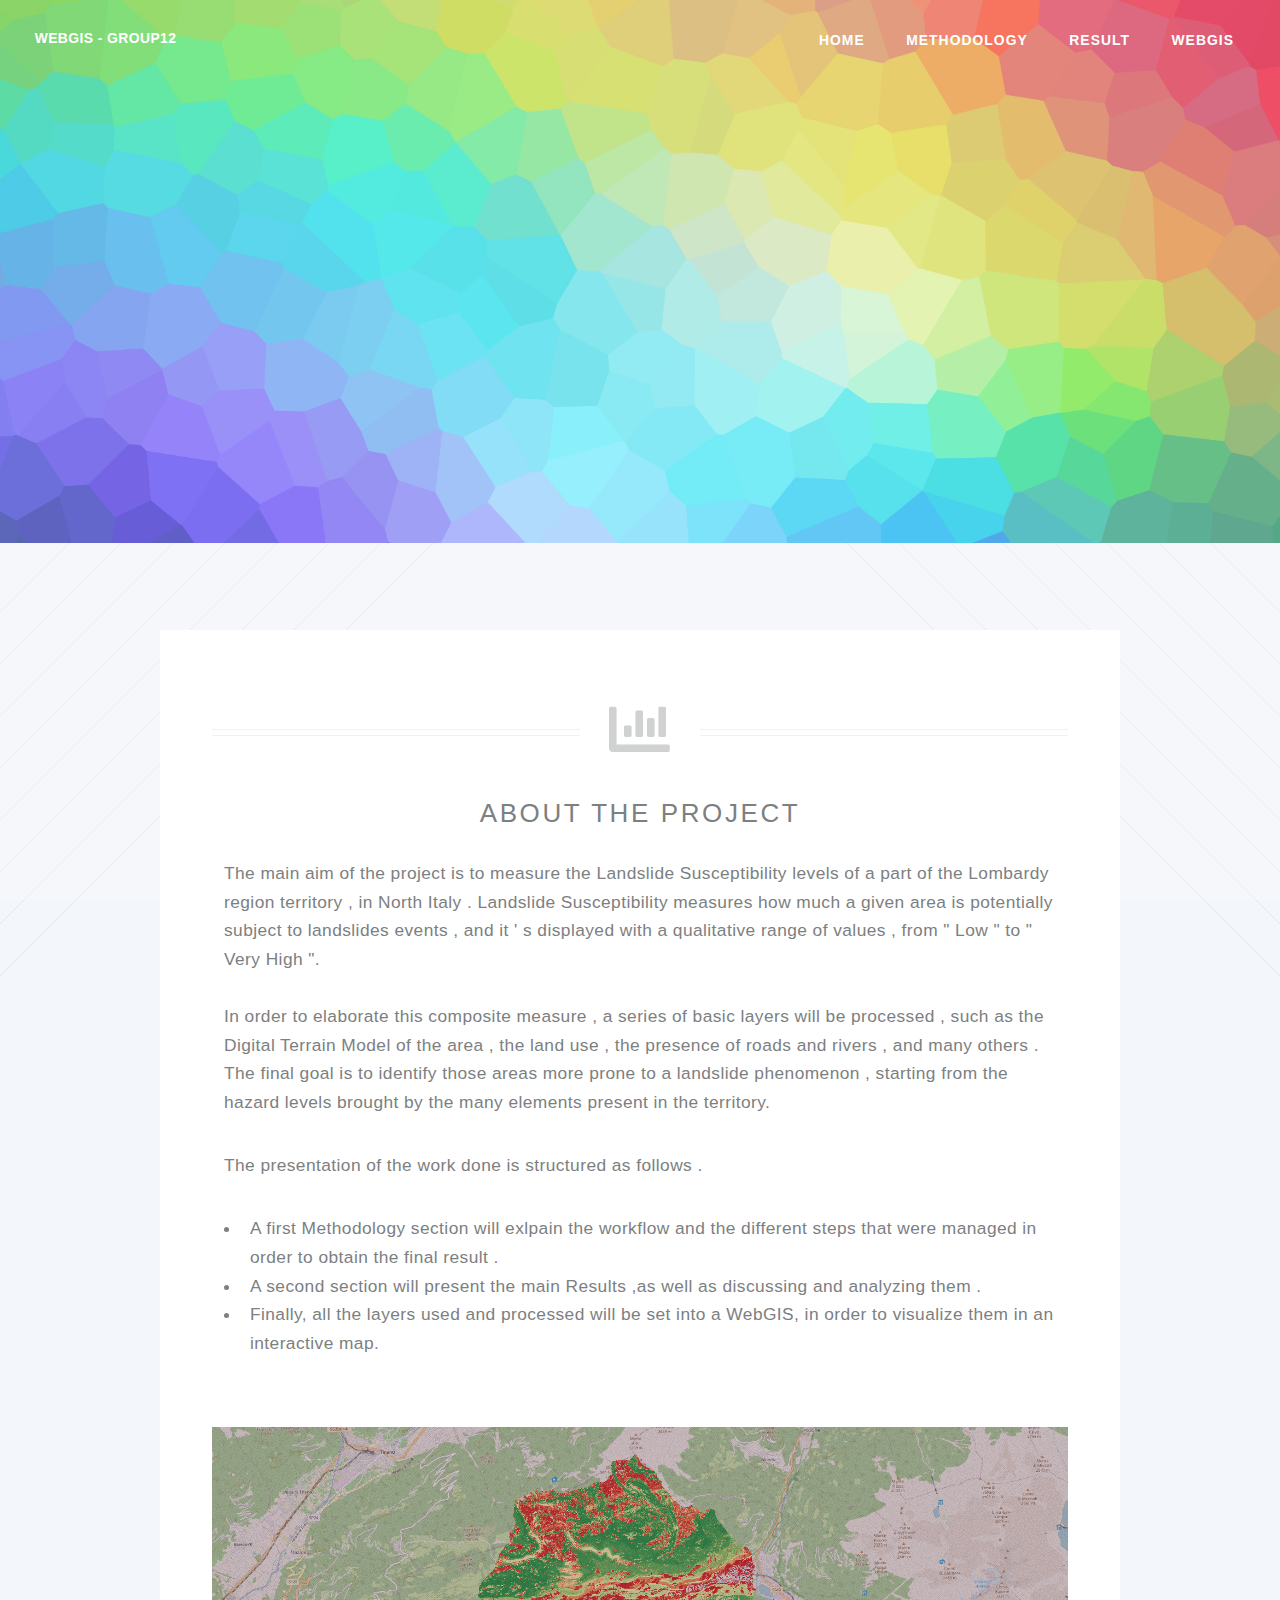
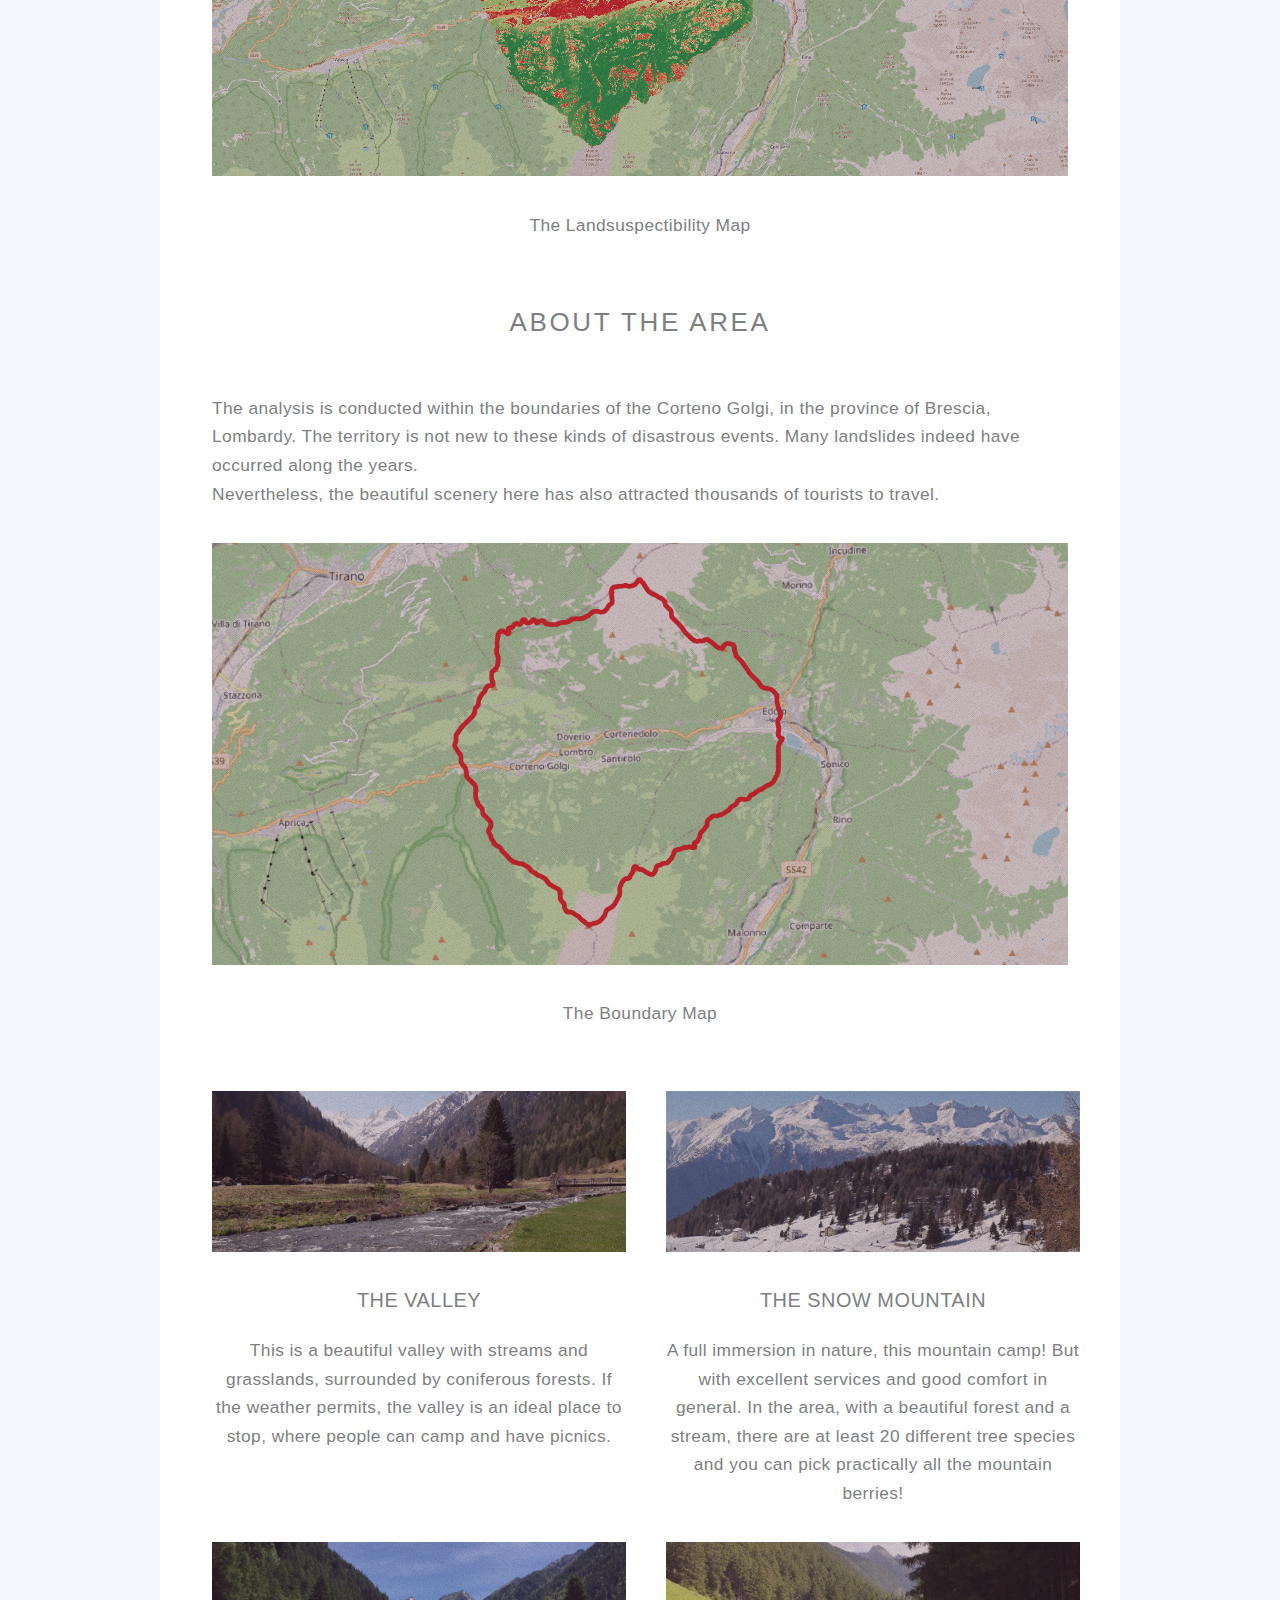
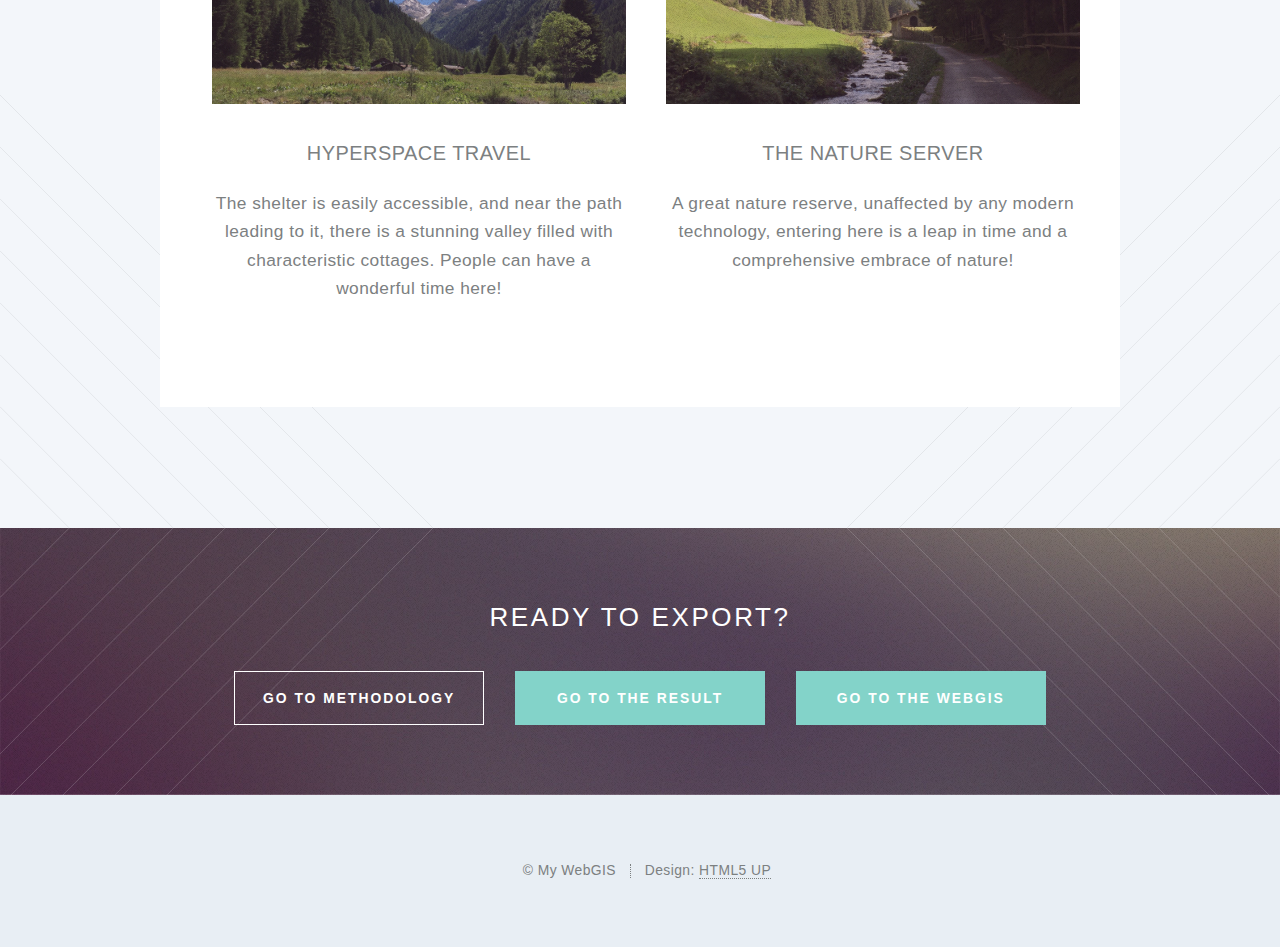
<file: polimi-gis-2024-group12/index.html>
<!DOCTYPE HTML>
<html>
	<head>
		<title>WebGIS - Group12</title>
		<meta charset="utf-8" />
		<meta name="viewport" content="width=device-width, initial-scale=1.0">
		<title>Scroll to Top Button</title>

		<meta name="viewport" content="width=device-width, initial-scale=1, user-scalable=no" />
		<link rel="stylesheet" href="assets/libraries/bootstrap-5.0.2-dist/css/bootstrap.css">
		
		<link rel="stylesheet" href="assets/css/main.css" />
		<link rel="stylesheet" href="assets/css/custom-styles.css" />
		<link rel="stylesheet" href="assets/css/style.css" />
	</head>
	<body class="index is-preload">
		<div id="page-wrapper">

			<!-- Header -->
				<header id="header" class="alt">
					<h1 id="logo"><a href="index.html">WebGIS - Group12</a></h1>
					<nav id="nav"> 
						<ul>
							<li class="current"><a href="index.html">HOME</a></li>
							<li class="current"><a href="pages/methodology.html">METHODOLOGY</a></li>
							<li class="current"><a href="pages/result.html">RESULT</a></li>
							<li class="current"><a href="pages/webgis.html">WebGIS</a></li>
						</ul>
					</nav>
				</header>

			<!-- Banner -->
				<div id="banner" class="custom-banner">
					<div class="banner-transparency"></div>

					<!--
						".inner" is set up as an inline-block so it automatically expands
						in both directions to fit whatever's inside it. This means it won't
						automatically wrap lines, so be sure to use line breaks where
						appropriate (<br />).
					-->
					<div class="inner">

						<header>
							<h2>WebGIS - Group12</h2>
						</header>
						<p><strong>LANDSLIDE SUSCEPTIBILITY ANALYSIS</strong>
						<footer>
							<ul class="buttons stacked">
								<li><a href="#main" class="button fit scrolly">Tell Me More</a></li>
							</ul>
						</footer>

					</div>

				</div>

			<!-- Main -->
				<article id="main">
					<div class="wrapper style3 container special">
					<header class="special container">
					

						<span class="icon solid fa-chart-bar"></span>
						<h2>ABOUT THE PROJECT</h2>
						<p style="text-align: left;"> The main aim of the project is to measure the Landslide Susceptibility levels of a part of the Lombardy region territory , in North Italy . Landslide Susceptibility measures how much a given area is potentially subject to landslides events , and it ' s displayed with a qualitative range of values , from " Low " to " Very High ". </p>
						<br>
						<p style="text-align: left;"> In order to elaborate this composite measure , a series of basic layers will be processed , such as the Digital Terrain Model of the area , the land use , the presence of roads and rivers , and many others . The final goal is to identify those areas more prone to a landslide phenomenon , starting from the hazard levels brought by the many elements present in the territory. </p>
						<p style="text-align: left;"> The presentation of the work done is structured as follows .
							
						<ul class="styled-list">
							<li style="text-align: left;">
								A first Methodology section will exlpain the workflow and the different steps that were managed in order to obtain the final result .
							</li>
							<li style="text-align: left;">
								A second section will present the main Results ,as well as discussing and analyzing them .
							</li>
							<li style="text-align: left;">
								Finally, all the layers used and processed will be set into a WebGIS, in order to visualize them in an interactive map.
							</li>
						</ul>
					
					</header>

					
							<div>
								<a href="#" class="image featured"><img src="images/QGIS/LandSuspectibility01.png" alt="" /></a>
								<p>The Landsuspectibility Map</p>
								<br>
							</div>
					

				<!-- Two -->
						<header class="major">
							<h2>ABOUT THE AREA</h2>
						</header>

						<div>
							<p style="text-align: left;">The analysis is conducted within the boundaries of the Corteno Golgi, in the province of Brescia, Lombardy. The territory is not new to these kinds of disastrous events. Many landslides indeed have occurred along the years.
								<br>
								Nevertheless, the beautiful scenery here has also attracted thousands of tourists to travel. </p>
							
							<a href="#" class="image featured"><img src="images/QGIS/Boundary.png" alt="" /></a>
							<p>The Boundary Map</p>
							<br>
						</div>

						<div class="row">
							<div class="col-6 col-12-narrower">

								<div>
									<a href="#" class="image featured"><img src="images/QGIS/nature01.jpg" alt="" /></a>
									<header>
										<h3>The Valley</h3>
									</header>
									<p>This is a beautiful valley with streams and grasslands, surrounded by coniferous forests. If the weather permits, the valley is an ideal place to stop, where people can camp and have picnics.</p>
								</div>

							</div>
							<div class="col-6 col-12-narrower">

								<div>
									<a href="#" class="image featured"><img src="images/QGIS/nature02.jpg" alt="" /></a>
									<header>
										<h3>The Snow Mountain</h3>
									</header>
									<p>A full immersion in nature, this mountain camp! But with excellent services and good comfort in general. In the area, with a beautiful forest and a stream, there are at least 20 different tree species and you can pick practically all the mountain berries!</p>
								</div>

							</div>
						</div>
						<div class="row">
							<div class="col-6 col-12-narrower">

								<div>
									<a href="#" class="image featured"><img src="images/QGIS/nature03.jpg" alt="" /></a>
									<header>
										<h3>Hyperspace Travel</h3>
									</header>
									<p>The shelter is easily accessible, and near the path leading to it, there is a stunning valley filled with characteristic cottages. People can have a wonderful time here!</p>
								</div>

								</div>
								<div class="col-6 col-12-narrower">

									<div>
										<a href="#" class="image featured"><img src="images/QGIS/nature04.jpg" alt="" /></a>
										<header>
											<h3>The Nature Server</h3>
										</header>
										<p>A great nature reserve, unaffected by any modern technology, entering here is a leap in time and a comprehensive embrace of nature!</p>
									</div>

								</div>
							</div>
						</div>

				</article>

			<!-- CTA -->
				<div id="cta">
					<header>
						<h2>Ready to Export?</h2>
					</header>
					<footer>
						<ul class="buttons">
							<li><a href="pages/methodology.html" class="button">Go to METHODOLOGY</a></li>
							<li><a href="pages/result.html" class="button primary">Go To the RESULT</a></li>
							<li><a href="pages/webgis.html" class="button primary">Go To the WebGIS</a></li>
						</ul>
					</footer>

				</div>

			<!-- Footer -->
				<footer id="footer">

					<ul class="copyright">
						<li>&copy; My WebGIS</li><li>Design: <a href="https://html5up.net">HTML5 UP</a></li>
					</ul>

				</footer>

		</div>

		<!-- Scripts -->
		<script src="assets/js/jquery.min.js"></script>
		<script src="assets/js/jquery.dropotron.min.js"></script>
		<script src="assets/js/jquery.scrolly.min.js"></script>
		<script src="assets/js/jquery.scrollex.min.js"></script>
		<script src="assets/js/browser.min.js"></script>
		<script src="assets/js/breakpoints.min.js"></script>
		<script src="assets/js/util.js"></script>
		<script src="assets/js/main.js"></script>
		<script src="assets/js/script.js"></script>

		<!--back to the top-->
		<button id="scrollToTopBtn" class="scroll-to-top">Top</button>

	</body>
</html>
</file>
<file: polimi-gis-2024-group12/assets/css/custom-styles.css>
#map {
    width: 100%;
    height: 100%;
}

.floating-button {
    position: absolute;
    z-index: 999;
    left: 50px;
    top: 10px;
}

.wrapper.style2 {
    /* This is an example of how to change colors in the template */
    background-color: #2e7947;
}

.banner-transparency {
    opacity: 0.2;
    background-color: #fff;
    width: 100%;
    height: 100%;
    position: absolute;
    top: 0;
    left: 0;
    display: block;
}

.custom-banner {
    /*Change the background image here*/
    background-image: url('../../images/background-index.jpg') !important;
    background-size: cover !important;

    /* Original background, for reference
    background-attachment: scroll, scroll, scroll, fixed;
    background-color: #645862;
    background-image: url("images/light-bl.svg"), url("images/light-br.svg"), url("images/overlay.png"), url("../../images/banner.jpg");
    background-position: bottom left, bottom right, top left, top center;
    background-repeat: no-repeat, no-repeat, repeat, no-repeat;
    background-size: 25em, 25em, auto, cover;
    */

    width: 100%;
    height: 100%;
}

/*Popup Styles*/
.ol-popup {
    position: absolute;
    background-color: white;
    box-shadow: 0 1px 4px rgba(0, 0, 0, 0.2);
    padding: 15px;
    border-radius: 10px;
    border: 1px solid #cccccc;
    bottom: 12px;
    left: -50px;
    min-width: 280px;
}

.ol-popup:after,
.ol-popup:before {
    top: 100%;
    border: solid transparent;
    content: " ";
    height: 0;
    width: 0;
    position: absolute;
    pointer-events: none;
}

.ol-popup:after {
    border-top-color: white;
    border-width: 10px;
    left: 48px;
    margin-left: -10px;
}

.ol-popup:before {
    border-top-color: #cccccc;
    border-width: 11px;
    left: 48px;
    margin-left: -11px;
}

.ol-popup-closer {
    text-decoration: none;
    position: absolute;
    top: 2px;
    right: 8px;
}

.ol-popup-closer:after {
}

/*Add your new styles after this line*/
.custom-control {
    bottom: 30px;
    position: absolute;
    right: 15px;
    background: white;
    border: 2px solid cadetblue;
    padding: 10px;
}
</file>
<file: polimi-gis-2024-group12/assets/css/style.css>
/*--------------------------------------------------------------
# Back to top button
--------------------------------------------------------------*/
body {
  font-family: Arial, sans-serif;
  margin: 0;
  padding: 0;
}

.scroll-to-top {
  display: none; /* 初始状态隐藏 */
  position: fixed;
  bottom: 20px;
  right: 20px;
  z-index: 100; /* 确保按钮位于其他元素之上 */
  background-color: #007bff;
  color: white;
  border: none;
  padding: 10px 20px;
  font-size: 6px;
  cursor: pointer;
  border-radius: 50px;
  box-shadow: 0 2px 5px rgba(0, 0, 0, 0.3);
}

.scroll-to-top:hover {
  background-color: #0056b3;
}
</file>
<file: polimi-gis-2024-group12/assets/css/main.css>
@import url("fontawesome-all.min.css");
@import url("https://fonts.googleapis.com/css?family=Lato:300,400,900");

/*
	Twenty by HTML5 UP
	html5up.net | @ajlkn
	Free for personal and commercial use under the CCA 3.0 license (html5up.net/license)
*/

html, body, div, span, applet, object,
iframe, h1, h2, h3, h4, h5, h6, p, blockquote,
pre, a, abbr, acronym, address, big, cite,
code, del, dfn, em, img, ins, kbd, q, s, samp,
small, strike, strong, sub, sup, tt, var, b,
u, i, center, dl, dt, dd, ol, ul, li, fieldset,
form, label, legend, table, caption, tbody,
tfoot, thead, tr, th, td, article, aside,
canvas, details, embed, figure, figcaption,
footer, header, hgroup, menu, nav, output, ruby,
div, summary, time, mark, audio, video {
	margin: 0;
	padding: 0;
	border: 0;
	font-size: 100%;
	font: inherit;
	vertical-align: baseline;}

article, aside, details, figcaption, figure,
footer, header, hgroup, menu, nav, div {
	display: block;}

body {
	line-height: 1;
}

ol, ul {
	list-style: none;
}

blockquote, q {
	quotes: none;
}

	blockquote:before, blockquote:after, q:before, q:after {
		content: '';
		content: none;
	}

table {
	border-collapse: collapse;
	border-spacing: 0;
}

body {
	-webkit-text-size-adjust: none;
}

mark {
	background-color: transparent;
	color: inherit;
}

input::-moz-focus-inner {
	border: 0;
	padding: 0;
}

input, select, textarea {
	-moz-appearance: none;
	-webkit-appearance: none;
	-ms-appearance: none;
	appearance: none;
}

/* Basic */

	html {
		box-sizing: border-box;
	}

	*, *:before, *:after {
		box-sizing: inherit;
	}

	body {
		background: #f3f6fa;
	}

		body.is-preload *, body.is-preload *:before, body.is-preload *:after {
			-moz-animation: none !important;
			-webkit-animation: none !important;
			-ms-animation: none !important;
			animation: none !important;
			-moz-transition: none !important;
			-webkit-transition: none !important;
			-ms-transition: none !important;
			transition: none !important;
		}

	body, input, select, textarea {
		color: #7c8081;
		font-family: 'Lato', sans-serif;
		font-size: 15pt;
		font-weight: 300;
		letter-spacing: 0.025em;
		line-height: 1.75em;
	}

	a {
		-moz-transition: color 0.2s ease-in-out, border-color 0.2s ease-in-out, background-color 0.2s ease-in-out;
		-webkit-transition: color 0.2s ease-in-out, border-color 0.2s ease-in-out, background-color 0.2s ease-in-out;
		-ms-transition: color 0.2s ease-in-out, border-color 0.2s ease-in-out, background-color 0.2s ease-in-out;
		transition: color 0.2s ease-in-out, border-color 0.2s ease-in-out, background-color 0.2s ease-in-out;
		color: #3fb1a3;
		text-decoration: none;
		border-bottom: dotted 1px;
	}

		a:hover {
			border-bottom-color: transparent;
		}

	strong, b {
		font-weight: 400;
	}

	p, ul, ol, dl, table, blockquote {
		margin: 0 0 2em 0;
	}

	h1, h2, h3, h4, h5, h6 {
		color: inherit;
		font-weight: 300;
		line-height: 1.75em;
		margin-bottom: 1em;
		text-transform: uppercase;
	}

		h1 a, h2 a, h3 a, h4 a, h5 a, h6 a {
			color: inherit;
			text-decoration: none;
			border: 0;
		}

	h2 {
		font-size: 1.5em;
		letter-spacing: 0.1em;
	}

	h3 {
		font-size: 1.15em;
		letter-spacing: 0.025em;
	}

	sub {
		font-size: 0.8em;
		position: relative;
		top: 0.5em;
	}

	sup {
		font-size: 0.8em;
		position: relative;
		top: -0.5em;
	}

	hr {
		border-top: solid 1px rgba(124, 128, 129, 0.2);
		border: 0;
		margin-bottom: 1.5em;
	}

	blockquote {
		border-left: solid 0.5em rgba(124, 128, 129, 0.2);
		font-style: italic;
		padding: 1em 0 1em 2em;
	}

/* Container */

	.container {
		margin: 0 auto;
		max-width: 100%;
		width: 1400px;
	}

		.container.medium {
			width: 1050px;
		}

		@media screen and (max-width: 1680px) {

			.container {
				width: 1200px;
			}

				.container.medium {
					width: 900px;
				}

		}

		@media screen and (max-width: 1280px) {

			.container {
				width: 960px;
			}

				.container.medium {
					width: 735px;
				}

		}

		@media screen and (max-width: 980px) {

			.container {
				width: 95%;
			}

				.container.medium {
					width: 71.25%;
				}

		}

		@media screen and (max-width: 840px) {

			.container {
				width: 95%;
			}

				.container.medium {
					width: 95%;
				}

		}

		@media screen and (max-width: 736px) {

			.container {
				width: 100%;
			}

				.container.medium {
					width: 100%;
				}

		}

/* Row */

	.row {
		display: flex;
		flex-wrap: wrap;
		box-sizing: border-box;
		align-items: stretch;
	}

		.row > * {
			box-sizing: border-box;
		}

		.row.gtr-uniform > * > :last-child {
			margin-bottom: 0;
		}

		.row.aln-left {
			justify-content: flex-start;
		}

		.row.aln-center {
			justify-content: center;
		}

		.row.aln-right {
			justify-content: flex-end;
		}

		.row.aln-top {
			align-items: flex-start;
		}

		.row.aln-middle {
			align-items: center;
		}

		.row.aln-bottom {
			align-items: flex-end;
		}

		.row > .imp {
			order: -1;
		}

		.row > .col-1 {
			width: 8.33333%;
		}

		.row > .off-1 {
			margin-left: 8.33333%;
		}

		.row > .col-2 {
			width: 16.66667%;
		}

		.row > .off-2 {
			margin-left: 16.66667%;
		}

		.row > .col-3 {
			width: 25%;
		}

		.row > .off-3 {
			margin-left: 25%;
		}

		.row > .col-4 {
			width: 33.33333%;
		}

		.row > .off-4 {
			margin-left: 33.33333%;
		}

		.row > .col-5 {
			width: 41.66667%;
		}

		.row > .off-5 {
			margin-left: 41.66667%;
		}

		.row > .col-6 {
			width: 50%;
		}

		.row > .off-6 {
			margin-left: 50%;
		}

		.row > .col-7 {
			width: 58.33333%;
		}

		.row > .off-7 {
			margin-left: 58.33333%;
		}

		.row > .col-8 {
			width: 66.66667%;
		}

		.row > .off-8 {
			margin-left: 66.66667%;
		}

		.row > .col-9 {
			width: 75%;
		}

		.row > .off-9 {
			margin-left: 75%;
		}

		.row > .col-10 {
			width: 83.33333%;
		}

		.row > .off-10 {
			margin-left: 83.33333%;
		}

		.row > .col-11 {
			width: 91.66667%;
		}

		.row > .off-11 {
			margin-left: 91.66667%;
		}

		.row > .col-12 {
			width: 100%;
		}

		.row > .off-12 {
			margin-left: 100%;
		}

		.row.gtr-0 {
			margin-top: 0px;
			margin-left: 0px;
		}

			.row.gtr-0 > * {
				padding: 0px 0 0 0px;
			}

			.row.gtr-0.gtr-uniform {
				margin-top: 0px;
			}

				.row.gtr-0.gtr-uniform > * {
					padding-top: 0px;
				}

		.row.gtr-25 {
			margin-top: -12.5px;
			margin-left: -12.5px;
		}

			.row.gtr-25 > * {
				padding: 12.5px 0 0 12.5px;
			}

			.row.gtr-25.gtr-uniform {
				margin-top: -12.5px;
			}

				.row.gtr-25.gtr-uniform > * {
					padding-top: 12.5px;
				}

		.row.gtr-50 {
			margin-top: -25px;
			margin-left: -25px;
		}

			.row.gtr-50 > * {
				padding: 25px 0 0 25px;
			}

			.row.gtr-50.gtr-uniform {
				margin-top: -25px;
			}

				.row.gtr-50.gtr-uniform > * {
					padding-top: 25px;
				}

		.row {
			margin-top: -50px;
			margin-left: -50px;
		}

			.row > * {
				padding: 50px 0 0 50px;
			}

			.row.gtr-uniform {
				margin-top: -50px;
			}

				.row.gtr-uniform > * {
					padding-top: 50px;
				}

		.row.gtr-150 {
			margin-top: -75px;
			margin-left: -75px;
		}

			.row.gtr-150 > * {
				padding: 75px 0 0 75px;
			}

			.row.gtr-150.gtr-uniform {
				margin-top: -75px;
			}

				.row.gtr-150.gtr-uniform > * {
					padding-top: 75px;
				}

		.row.gtr-200 {
			margin-top: -100px;
			margin-left: -100px;
		}

			.row.gtr-200 > * {
				padding: 100px 0 0 100px;
			}

			.row.gtr-200.gtr-uniform {
				margin-top: -100px;
			}

				.row.gtr-200.gtr-uniform > * {
					padding-top: 100px;
				}

		@media screen and (max-width: 1680px) {

			.row {
				display: flex;
				flex-wrap: wrap;
				box-sizing: border-box;
				align-items: stretch;
			}

				.row > * {
					box-sizing: border-box;
				}

				.row.gtr-uniform > * > :last-child {
					margin-bottom: 0;
				}

				.row.aln-left {
					justify-content: flex-start;
				}

				.row.aln-center {
					justify-content: center;
				}

				.row.aln-right {
					justify-content: flex-end;
				}

				.row.aln-top {
					align-items: flex-start;
				}

				.row.aln-middle {
					align-items: center;
				}

				.row.aln-bottom {
					align-items: flex-end;
				}

				.row > .imp-wide {
					order: -1;
				}

				.row > .col-1-wide {
					width: 8.33333%;
				}

				.row > .off-1-wide {
					margin-left: 8.33333%;
				}

				.row > .col-2-wide {
					width: 16.66667%;
				}

				.row > .off-2-wide {
					margin-left: 16.66667%;
				}

				.row > .col-3-wide {
					width: 25%;
				}

				.row > .off-3-wide {
					margin-left: 25%;
				}

				.row > .col-4-wide {
					width: 33.33333%;
				}

				.row > .off-4-wide {
					margin-left: 33.33333%;
				}

				.row > .col-5-wide {
					width: 41.66667%;
				}

				.row > .off-5-wide {
					margin-left: 41.66667%;
				}

				.row > .col-6-wide {
					width: 50%;
				}

				.row > .off-6-wide {
					margin-left: 50%;
				}

				.row > .col-7-wide {
					width: 58.33333%;
				}

				.row > .off-7-wide {
					margin-left: 58.33333%;
				}

				.row > .col-8-wide {
					width: 66.66667%;
				}

				.row > .off-8-wide {
					margin-left: 66.66667%;
				}

				.row > .col-9-wide {
					width: 75%;
				}

				.row > .off-9-wide {
					margin-left: 75%;
				}

				.row > .col-10-wide {
					width: 83.33333%;
				}

				.row > .off-10-wide {
					margin-left: 83.33333%;
				}

				.row > .col-11-wide {
					width: 91.66667%;
				}

				.row > .off-11-wide {
					margin-left: 91.66667%;
				}

				.row > .col-12-wide {
					width: 100%;
				}

				.row > .off-12-wide {
					margin-left: 100%;
				}

				.row.gtr-0 {
					margin-top: 0px;
					margin-left: 0px;
				}

					.row.gtr-0 > * {
						padding: 0px 0 0 0px;
					}

					.row.gtr-0.gtr-uniform {
						margin-top: 0px;
					}

						.row.gtr-0.gtr-uniform > * {
							padding-top: 0px;
						}

				.row.gtr-25 {
					margin-top: -10px;
					margin-left: -10px;
				}

					.row.gtr-25 > * {
						padding: 10px 0 0 10px;
					}

					.row.gtr-25.gtr-uniform {
						margin-top: -10px;
					}

						.row.gtr-25.gtr-uniform > * {
							padding-top: 10px;
						}

				.row.gtr-50 {
					margin-top: -20px;
					margin-left: -20px;
				}

					.row.gtr-50 > * {
						padding: 20px 0 0 20px;
					}

					.row.gtr-50.gtr-uniform {
						margin-top: -20px;
					}

						.row.gtr-50.gtr-uniform > * {
							padding-top: 20px;
						}

				.row {
					margin-top: -40px;
					margin-left: -40px;
				}

					.row > * {
						padding: 40px 0 0 40px;
					}

					.row.gtr-uniform {
						margin-top: -40px;
					}

						.row.gtr-uniform > * {
							padding-top: 40px;
						}

				.row.gtr-150 {
					margin-top: -60px;
					margin-left: -60px;
				}

					.row.gtr-150 > * {
						padding: 60px 0 0 60px;
					}

					.row.gtr-150.gtr-uniform {
						margin-top: -60px;
					}

						.row.gtr-150.gtr-uniform > * {
							padding-top: 60px;
						}

				.row.gtr-200 {
					margin-top: -80px;
					margin-left: -80px;
				}

					.row.gtr-200 > * {
						padding: 80px 0 0 80px;
					}

					.row.gtr-200.gtr-uniform {
						margin-top: -80px;
					}

						.row.gtr-200.gtr-uniform > * {
							padding-top: 80px;
						}

		}

		@media screen and (max-width: 1280px) {

			.row {
				display: flex;
				flex-wrap: wrap;
				box-sizing: border-box;
				align-items: stretch;
			}

				.row > * {
					box-sizing: border-box;
				}

				.row.gtr-uniform > * > :last-child {
					margin-bottom: 0;
				}

				.row.aln-left {
					justify-content: flex-start;
				}

				.row.aln-center {
					justify-content: center;
				}

				.row.aln-right {
					justify-content: flex-end;
				}

				.row.aln-top {
					align-items: flex-start;
				}

				.row.aln-middle {
					align-items: center;
				}

				.row.aln-bottom {
					align-items: flex-end;
				}

				.row > .imp-normal {
					order: -1;
				}

				.row > .col-1-normal {
					width: 8.33333%;
				}

				.row > .off-1-normal {
					margin-left: 8.33333%;
				}

				.row > .col-2-normal {
					width: 16.66667%;
				}

				.row > .off-2-normal {
					margin-left: 16.66667%;
				}

				.row > .col-3-normal {
					width: 25%;
				}

				.row > .off-3-normal {
					margin-left: 25%;
				}

				.row > .col-4-normal {
					width: 33.33333%;
				}

				.row > .off-4-normal {
					margin-left: 33.33333%;
				}

				.row > .col-5-normal {
					width: 41.66667%;
				}

				.row > .off-5-normal {
					margin-left: 41.66667%;
				}

				.row > .col-6-normal {
					width: 50%;
				}

				.row > .off-6-normal {
					margin-left: 50%;
				}

				.row > .col-7-normal {
					width: 58.33333%;
				}

				.row > .off-7-normal {
					margin-left: 58.33333%;
				}

				.row > .col-8-normal {
					width: 66.66667%;
				}

				.row > .off-8-normal {
					margin-left: 66.66667%;
				}

				.row > .col-9-normal {
					width: 75%;
				}

				.row > .off-9-normal {
					margin-left: 75%;
				}

				.row > .col-10-normal {
					width: 83.33333%;
				}

				.row > .off-10-normal {
					margin-left: 83.33333%;
				}

				.row > .col-11-normal {
					width: 91.66667%;
				}

				.row > .off-11-normal {
					margin-left: 91.66667%;
				}

				.row > .col-12-normal {
					width: 100%;
				}

				.row > .off-12-normal {
					margin-left: 100%;
				}

				.row.gtr-0 {
					margin-top: 0px;
					margin-left: 0px;
				}

					.row.gtr-0 > * {
						padding: 0px 0 0 0px;
					}

					.row.gtr-0.gtr-uniform {
						margin-top: 0px;
					}

						.row.gtr-0.gtr-uniform > * {
							padding-top: 0px;
						}

				.row.gtr-25 {
					margin-top: -10px;
					margin-left: -10px;
				}

					.row.gtr-25 > * {
						padding: 10px 0 0 10px;
					}

					.row.gtr-25.gtr-uniform {
						margin-top: -10px;
					}

						.row.gtr-25.gtr-uniform > * {
							padding-top: 10px;
						}

				.row.gtr-50 {
					margin-top: -20px;
					margin-left: -20px;
				}

					.row.gtr-50 > * {
						padding: 20px 0 0 20px;
					}

					.row.gtr-50.gtr-uniform {
						margin-top: -20px;
					}

						.row.gtr-50.gtr-uniform > * {
							padding-top: 20px;
						}

				.row {
					margin-top: -40px;
					margin-left: -40px;
				}

					.row > * {
						padding: 40px 0 0 40px;
					}

					.row.gtr-uniform {
						margin-top: -40px;
					}

						.row.gtr-uniform > * {
							padding-top: 40px;
						}

				.row.gtr-150 {
					margin-top: -60px;
					margin-left: -60px;
				}

					.row.gtr-150 > * {
						padding: 60px 0 0 60px;
					}

					.row.gtr-150.gtr-uniform {
						margin-top: -60px;
					}

						.row.gtr-150.gtr-uniform > * {
							padding-top: 60px;
						}

				.row.gtr-200 {
					margin-top: -80px;
					margin-left: -80px;
				}

					.row.gtr-200 > * {
						padding: 80px 0 0 80px;
					}

					.row.gtr-200.gtr-uniform {
						margin-top: -80px;
					}

						.row.gtr-200.gtr-uniform > * {
							padding-top: 80px;
						}

		}

		@media screen and (max-width: 980px) {

			.row {
				display: flex;
				flex-wrap: wrap;
				box-sizing: border-box;
				align-items: stretch;
			}

				.row > * {
					box-sizing: border-box;
				}

				.row.gtr-uniform > * > :last-child {
					margin-bottom: 0;
				}

				.row.aln-left {
					justify-content: flex-start;
				}

				.row.aln-center {
					justify-content: center;
				}

				.row.aln-right {
					justify-content: flex-end;
				}

				.row.aln-top {
					align-items: flex-start;
				}

				.row.aln-middle {
					align-items: center;
				}

				.row.aln-bottom {
					align-items: flex-end;
				}

				.row > .imp-narrow {
					order: -1;
				}

				.row > .col-1-narrow {
					width: 8.33333%;
				}

				.row > .off-1-narrow {
					margin-left: 8.33333%;
				}

				.row > .col-2-narrow {
					width: 16.66667%;
				}

				.row > .off-2-narrow {
					margin-left: 16.66667%;
				}

				.row > .col-3-narrow {
					width: 25%;
				}

				.row > .off-3-narrow {
					margin-left: 25%;
				}

				.row > .col-4-narrow {
					width: 33.33333%;
				}

				.row > .off-4-narrow {
					margin-left: 33.33333%;
				}

				.row > .col-5-narrow {
					width: 41.66667%;
				}

				.row > .off-5-narrow {
					margin-left: 41.66667%;
				}

				.row > .col-6-narrow {
					width: 50%;
				}

				.row > .off-6-narrow {
					margin-left: 50%;
				}

				.row > .col-7-narrow {
					width: 58.33333%;
				}

				.row > .off-7-narrow {
					margin-left: 58.33333%;
				}

				.row > .col-8-narrow {
					width: 66.66667%;
				}

				.row > .off-8-narrow {
					margin-left: 66.66667%;
				}

				.row > .col-9-narrow {
					width: 75%;
				}

				.row > .off-9-narrow {
					margin-left: 75%;
				}

				.row > .col-10-narrow {
					width: 83.33333%;
				}

				.row > .off-10-narrow {
					margin-left: 83.33333%;
				}

				.row > .col-11-narrow {
					width: 91.66667%;
				}

				.row > .off-11-narrow {
					margin-left: 91.66667%;
				}

				.row > .col-12-narrow {
					width: 100%;
				}

				.row > .off-12-narrow {
					margin-left: 100%;
				}

				.row.gtr-0 {
					margin-top: 0px;
					margin-left: 0px;
				}

					.row.gtr-0 > * {
						padding: 0px 0 0 0px;
					}

					.row.gtr-0.gtr-uniform {
						margin-top: 0px;
					}

						.row.gtr-0.gtr-uniform > * {
							padding-top: 0px;
						}

				.row.gtr-25 {
					margin-top: -7.5px;
					margin-left: -7.5px;
				}

					.row.gtr-25 > * {
						padding: 7.5px 0 0 7.5px;
					}

					.row.gtr-25.gtr-uniform {
						margin-top: -7.5px;
					}

						.row.gtr-25.gtr-uniform > * {
							padding-top: 7.5px;
						}

				.row.gtr-50 {
					margin-top: -15px;
					margin-left: -15px;
				}

					.row.gtr-50 > * {
						padding: 15px 0 0 15px;
					}

					.row.gtr-50.gtr-uniform {
						margin-top: -15px;
					}

						.row.gtr-50.gtr-uniform > * {
							padding-top: 15px;
						}

				.row {
					margin-top: -30px;
					margin-left: -30px;
				}

					.row > * {
						padding: 30px 0 0 30px;
					}

					.row.gtr-uniform {
						margin-top: -30px;
					}

						.row.gtr-uniform > * {
							padding-top: 30px;
						}

				.row.gtr-150 {
					margin-top: -45px;
					margin-left: -45px;
				}

					.row.gtr-150 > * {
						padding: 45px 0 0 45px;
					}

					.row.gtr-150.gtr-uniform {
						margin-top: -45px;
					}

						.row.gtr-150.gtr-uniform > * {
							padding-top: 45px;
						}

				.row.gtr-200 {
					margin-top: -60px;
					margin-left: -60px;
				}

					.row.gtr-200 > * {
						padding: 60px 0 0 60px;
					}

					.row.gtr-200.gtr-uniform {
						margin-top: -60px;
					}

						.row.gtr-200.gtr-uniform > * {
							padding-top: 60px;
						}

		}

		@media screen and (max-width: 840px) {

			.row {
				display: flex;
				flex-wrap: wrap;
				box-sizing: border-box;
				align-items: stretch;
			}

				.row > * {
					box-sizing: border-box;
				}

				.row.gtr-uniform > * > :last-child {
					margin-bottom: 0;
				}

				.row.aln-left {
					justify-content: flex-start;
				}

				.row.aln-center {
					justify-content: center;
				}

				.row.aln-right {
					justify-content: flex-end;
				}

				.row.aln-top {
					align-items: flex-start;
				}

				.row.aln-middle {
					align-items: center;
				}

				.row.aln-bottom {
					align-items: flex-end;
				}

				.row > .imp-narrower {
					order: -1;
				}

				.row > .col-1-narrower {
					width: 8.33333%;
				}

				.row > .off-1-narrower {
					margin-left: 8.33333%;
				}

				.row > .col-2-narrower {
					width: 16.66667%;
				}

				.row > .off-2-narrower {
					margin-left: 16.66667%;
				}

				.row > .col-3-narrower {
					width: 25%;
				}

				.row > .off-3-narrower {
					margin-left: 25%;
				}

				.row > .col-4-narrower {
					width: 33.33333%;
				}

				.row > .off-4-narrower {
					margin-left: 33.33333%;
				}

				.row > .col-5-narrower {
					width: 41.66667%;
				}

				.row > .off-5-narrower {
					margin-left: 41.66667%;
				}

				.row > .col-6-narrower {
					width: 50%;
				}

				.row > .off-6-narrower {
					margin-left: 50%;
				}

				.row > .col-7-narrower {
					width: 58.33333%;
				}

				.row > .off-7-narrower {
					margin-left: 58.33333%;
				}

				.row > .col-8-narrower {
					width: 66.66667%;
				}

				.row > .off-8-narrower {
					margin-left: 66.66667%;
				}

				.row > .col-9-narrower {
					width: 75%;
				}

				.row > .off-9-narrower {
					margin-left: 75%;
				}

				.row > .col-10-narrower {
					width: 83.33333%;
				}

				.row > .off-10-narrower {
					margin-left: 83.33333%;
				}

				.row > .col-11-narrower {
					width: 91.66667%;
				}

				.row > .off-11-narrower {
					margin-left: 91.66667%;
				}

				.row > .col-12-narrower {
					width: 100%;
				}

				.row > .off-12-narrower {
					margin-left: 100%;
				}

				.row.gtr-0 {
					margin-top: 0px;
					margin-left: 0px;
				}

					.row.gtr-0 > * {
						padding: 0px 0 0 0px;
					}

					.row.gtr-0.gtr-uniform {
						margin-top: 0px;
					}

						.row.gtr-0.gtr-uniform > * {
							padding-top: 0px;
						}

				.row.gtr-25 {
					margin-top: -7.5px;
					margin-left: -7.5px;
				}

					.row.gtr-25 > * {
						padding: 7.5px 0 0 7.5px;
					}

					.row.gtr-25.gtr-uniform {
						margin-top: -7.5px;
					}

						.row.gtr-25.gtr-uniform > * {
							padding-top: 7.5px;
						}

				.row.gtr-50 {
					margin-top: -15px;
					margin-left: -15px;
				}

					.row.gtr-50 > * {
						padding: 15px 0 0 15px;
					}

					.row.gtr-50.gtr-uniform {
						margin-top: -15px;
					}

						.row.gtr-50.gtr-uniform > * {
							padding-top: 15px;
						}

				.row {
					margin-top: -30px;
					margin-left: -30px;
				}

					.row > * {
						padding: 30px 0 0 30px;
					}

					.row.gtr-uniform {
						margin-top: -30px;
					}

						.row.gtr-uniform > * {
							padding-top: 30px;
						}

				.row.gtr-150 {
					margin-top: -45px;
					margin-left: -45px;
				}

					.row.gtr-150 > * {
						padding: 45px 0 0 45px;
					}

					.row.gtr-150.gtr-uniform {
						margin-top: -45px;
					}

						.row.gtr-150.gtr-uniform > * {
							padding-top: 45px;
						}

				.row.gtr-200 {
					margin-top: -60px;
					margin-left: -60px;
				}

					.row.gtr-200 > * {
						padding: 60px 0 0 60px;
					}

					.row.gtr-200.gtr-uniform {
						margin-top: -60px;
					}

						.row.gtr-200.gtr-uniform > * {
							padding-top: 60px;
						}

		}

		@media screen and (max-width: 736px) {

			.row {
				display: flex;
				flex-wrap: wrap;
				box-sizing: border-box;
				align-items: stretch;
			}

				.row > * {
					box-sizing: border-box;
				}

				.row.gtr-uniform > * > :last-child {
					margin-bottom: 0;
				}

				.row.aln-left {
					justify-content: flex-start;
				}

				.row.aln-center {
					justify-content: center;
				}

				.row.aln-right {
					justify-content: flex-end;
				}

				.row.aln-top {
					align-items: flex-start;
				}

				.row.aln-middle {
					align-items: center;
				}

				.row.aln-bottom {
					align-items: flex-end;
				}

				.row > .imp-mobile {
					order: -1;
				}

				.row > .col-1-mobile {
					width: 8.33333%;
				}

				.row > .off-1-mobile {
					margin-left: 8.33333%;
				}

				.row > .col-2-mobile {
					width: 16.66667%;
				}

				.row > .off-2-mobile {
					margin-left: 16.66667%;
				}

				.row > .col-3-mobile {
					width: 25%;
				}

				.row > .off-3-mobile {
					margin-left: 25%;
				}

				.row > .col-4-mobile {
					width: 33.33333%;
				}

				.row > .off-4-mobile {
					margin-left: 33.33333%;
				}

				.row > .col-5-mobile {
					width: 41.66667%;
				}

				.row > .off-5-mobile {
					margin-left: 41.66667%;
				}

				.row > .col-6-mobile {
					width: 50%;
				}

				.row > .off-6-mobile {
					margin-left: 50%;
				}

				.row > .col-7-mobile {
					width: 58.33333%;
				}

				.row > .off-7-mobile {
					margin-left: 58.33333%;
				}

				.row > .col-8-mobile {
					width: 66.66667%;
				}

				.row > .off-8-mobile {
					margin-left: 66.66667%;
				}

				.row > .col-9-mobile {
					width: 75%;
				}

				.row > .off-9-mobile {
					margin-left: 75%;
				}

				.row > .col-10-mobile {
					width: 83.33333%;
				}

				.row > .off-10-mobile {
					margin-left: 83.33333%;
				}

				.row > .col-11-mobile {
					width: 91.66667%;
				}

				.row > .off-11-mobile {
					margin-left: 91.66667%;
				}

				.row > .col-12-mobile {
					width: 100%;
				}

				.row > .off-12-mobile {
					margin-left: 100%;
				}

				.row.gtr-0 {
					margin-top: 0px;
					margin-left: 0px;
				}

					.row.gtr-0 > * {
						padding: 0px 0 0 0px;
					}

					.row.gtr-0.gtr-uniform {
						margin-top: 0px;
					}

						.row.gtr-0.gtr-uniform > * {
							padding-top: 0px;
						}

				.row.gtr-25 {
					margin-top: -7.5px;
					margin-left: -7.5px;
				}

					.row.gtr-25 > * {
						padding: 7.5px 0 0 7.5px;
					}

					.row.gtr-25.gtr-uniform {
						margin-top: -7.5px;
					}

						.row.gtr-25.gtr-uniform > * {
							padding-top: 7.5px;
						}

				.row.gtr-50 {
					margin-top: -15px;
					margin-left: -15px;
				}

					.row.gtr-50 > * {
						padding: 15px 0 0 15px;
					}

					.row.gtr-50.gtr-uniform {
						margin-top: -15px;
					}

						.row.gtr-50.gtr-uniform > * {
							padding-top: 15px;
						}

				.row {
					margin-top: -30px;
					margin-left: -30px;
				}

					.row > * {
						padding: 30px 0 0 30px;
					}

					.row.gtr-uniform {
						margin-top: -30px;
					}

						.row.gtr-uniform > * {
							padding-top: 30px;
						}

				.row.gtr-150 {
					margin-top: -45px;
					margin-left: -45px;
				}

					.row.gtr-150 > * {
						padding: 45px 0 0 45px;
					}

					.row.gtr-150.gtr-uniform {
						margin-top: -45px;
					}

						.row.gtr-150.gtr-uniform > * {
							padding-top: 45px;
						}

				.row.gtr-200 {
					margin-top: -60px;
					margin-left: -60px;
				}

					.row.gtr-200 > * {
						padding: 60px 0 0 60px;
					}

					.row.gtr-200.gtr-uniform {
						margin-top: -60px;
					}

						.row.gtr-200.gtr-uniform > * {
							padding-top: 60px;
						}

		}

/* div/Article */

	div.special, article.special {
		text-align: center;
	}

	header.major {
		padding-bottom: 2em;
	}

	header.special {
		margin-bottom: 5em;
		padding-top: 7em;
		position: relative;
		text-align: center;
	}

		header.special:before, header.special:after {
			border-bottom: solid 1.5px;
			border-top: solid 1.5px;
			content: '';
			height: 7px;
			opacity: 0.1;
			position: absolute;
			top: 1.75em;
			width: 43%;
		}

		header.special:before {
			left: 0;
		}

		header.special:after {
			right: 0;
		}

		header.special h2 {
			margin-bottom: 0;
		}

		header.special h2 + p {
			margin-bottom: 0;
			padding-top: 1.5em;
		}

		header.special .icon {
			cursor: default;
			height: 7em;
			left: 0;
			position: absolute;
			text-align: center;
			top: 1em;
			width: 100%;
		}

			header.special .icon:before {
				font-size: 3.5em;
				opacity: 0.35;
			}

	footer > :last-child {
		margin-bottom: 0;
	}

	footer.major {
		padding-top: 3em;
	}

/* Form */

	input[type="text"],
	input[type="password"],
	input[type="email"],
	textarea {
		-moz-transition: background-color 0.2s ease-in-out, border-color 0.2s ease-in-out;
		-webkit-transition: background-color 0.2s ease-in-out, border-color 0.2s ease-in-out;
		-ms-transition: background-color 0.2s ease-in-out, border-color 0.2s ease-in-out;
		transition: background-color 0.2s ease-in-out, border-color 0.2s ease-in-out;
		-moz-appearance: none;
		-webkit-appearance: none;
		-ms-appearance: none;
		appearance: none;
		background: none;
		border: solid 1px rgba(124, 128, 129, 0.2);
		border-radius: 0;
		color: inherit;
		display: block;
		padding: 0.75em;
		text-decoration: none;
		width: 100%;
		outline: 0;
	}

		input[type="text"]:focus,
		input[type="password"]:focus,
		input[type="email"]:focus,
		textarea:focus {
			border-color: #83d3c9;
		}

	input[type="text"],
	input[type="password"],
	input[type="email"] {
		line-height: 1em;
	}

	::-webkit-input-placeholder {
		color: inherit;
		opacity: 0.5;
		position: relative;
		top: 3px;
	}

	:-moz-placeholder {
		color: inherit;
		opacity: 0.5;
	}

	::-moz-placeholder {
		color: inherit;
		opacity: 0.5;
	}

	:-ms-input-placeholder {
		color: inherit;
		opacity: 0.5;
	}

/* Image */

	.image {
		border: 0;
		position: relative;
	}

		.image:before {
			background: url("images/overlay.png");
			content: '';
			height: 100%;
			left: 0;
			position: absolute;
			top: 0;
			width: 100%;
		}

		.image.fit {
			display: block;
		}

			.image.fit img {
				display: block;
				width: 100%;
			}

		.image.featured {
			display: block;
			margin: 0 0 2em 0;
		}

			.image.featured img {
				display: block;
				width: 100%;
			}

/* Icon */

	.icon {
		text-decoration: none;
		position: relative;
	}

		.icon:before {
			-moz-osx-font-smoothing: grayscale;
			-webkit-font-smoothing: antialiased;
			display: inline-block;
			font-style: normal;
			font-variant: normal;
			text-rendering: auto;
			line-height: 1;
			text-transform: none !important;
			font-family: 'Font Awesome 5 Free';
			font-weight: 400;
		}

		.icon.solid:before {
			font-weight: 900;
		}

		.icon:before {
			line-height: inherit;
		}

		.icon.brands:before {
			font-family: 'Font Awesome 5 Brands';
		}

		.icon.circle {
			-moz-transition: all 0.2s ease-in-out;
			-webkit-transition: all 0.2s ease-in-out;
			-ms-transition: all 0.2s ease-in-out;
			transition: all 0.2s ease-in-out;
			border: 0;
			border-radius: 100%;
			display: inline-block;
			font-size: 1.25em;
			height: 2.25em;
			left: 0;
			line-height: 2.25em;
			text-align: center;
			text-decoration: none;
			top: 0;
			width: 2.25em;
		}

			.icon.circle:hover {
				top: -0.2em;
			}

			.icon.circle.fa-twitter {
				background: #70aecd;
				color: #fff;
			}

				.icon.circle.fa-twitter:hover {
					background: #7fb7d2;
				}

			.icon.circle.fa-facebook-f {
				background: #7490c3;
				color: #fff;
			}

				.icon.circle.fa-facebook-f:hover {
					background: #829bc9;
				}

			.icon.circle.fa-google-plus-g {
				background: #db6b67;
				color: #fff;
			}

				.icon.circle.fa-google-plus-g:hover {
					background: #df7b77;
				}

			.icon.circle.fa-github {
				background: #dcad8b;
				color: #fff;
			}

				.icon.circle.fa-github:hover {
					background: #e1b89b;
				}

			.icon.circle.fa-dribbble {
				background: #da83ae;
				color: #fff;
			}

				.icon.circle.fa-dribbble:hover {
					background: #df93b8;
				}

		.icon.featured {
			cursor: default;
			display: block;
			margin: 0 0 1.5em 0;
			opacity: 0.35;
			text-align: center;
		}

			.icon.featured:before {
				font-size: 5em;
				line-height: 1em;
			}

		.icon > .label {
			display: none;
		}

/* List */

	ol {
		list-style: decimal;
		padding-left: 1.25em;
	}

		ol li {
			padding-left: 0.25em;
		}

	ul {
		list-style: disc;
		padding-left: 1em;
	}

		ul li {
			padding-left: 0.5em;
		}

/* Icons */

	ul.icons {
		list-style: none;
		padding-left: 0;
		cursor: default;
	}

		ul.icons li {
			display: inline-block;
			line-height: 1em;
			padding-left: 0.5em;
		}

			ul.icons li:first-child {
				padding-left: 0;
			}

/* Featured Icons */

	ul.featured-icons {
		cursor: default;
		margin: -0.75em 0 0 0;
		opacity: 0.35;
		overflow: hidden;
		position: relative;
		list-style: none;
		padding-left: 0;
	}

		ul.featured-icons li {
			display: block;
			float: left;
			text-align: center;
			width: 50%;
			padding-left: 0;
			margin-bottom: 1em;
		}

			ul.featured-icons li .icon {
				display: inline-block;
				font-size: 5.5em;
				height: 1em;
				line-height: 1.5em;
				width: 1em;
			}

/* Buttons */

	ul.buttons {
		cursor: default;
		list-style: none;
		padding-left: 0;
	}

		ul.buttons:last-child {
			margin-bottom: 0;
		}

		ul.buttons li {
			display: inline-block;
			padding: 0 0 0 1.5em;
		}

			ul.buttons li:first-child {
				padding: 0;
			}

		ul.buttons.stacked li {
			display: block;
			padding: 1.5em 0 0 0;
		}

			ul.buttons.stacked li:first-child {
				padding: 0;
			}

/* Table */

	table {
		width: 100%;
	}

		table.default {
			width: 100%;
		}

			table.default tbody tr {
				border-bottom: solid 1px rgba(124, 128, 129, 0.2);
			}

			table.default td {
				padding: 0.5em 1em 0.5em 1em;
			}

			table.default th {
				font-weight: 400;
				padding: 0.5em 1em 0.5em 1em;
				text-align: left;
			}

			table.default thead {
				background: #7c8081;
				color: #fff;
			}

/* Button */

	input[type="button"],
	input[type="submit"],
	input[type="reset"],
	button,
	.button {
		-moz-appearance: none;
		-webkit-appearance: none;
		-ms-appearance: none;
		appearance: none;
		-moz-transition: color 0.2s ease-in-out, border-color 0.2s ease-in-out, background-color 0.2s ease-in-out;
		-webkit-transition: color 0.2s ease-in-out, border-color 0.2s ease-in-out, background-color 0.2s ease-in-out;
		-ms-transition: color 0.2s ease-in-out, border-color 0.2s ease-in-out, background-color 0.2s ease-in-out;
		transition: color 0.2s ease-in-out, border-color 0.2s ease-in-out, background-color 0.2s ease-in-out;
		background: none;
		border: solid 1px;
		border-radius: 0;
		color: inherit;
		cursor: pointer;
		display: inline-block;
		font-size: 0.8em;
		font-weight: 900;
		letter-spacing: 2px;
		min-width: 18em;
		padding: 0 0.75em;
		line-height: 3.75em;
		text-align: center;
		text-decoration: none;
		text-transform: uppercase;
	}

		input[type="button"]:hover,
		input[type="submit"]:hover,
		input[type="reset"]:hover,
		button:hover,
		.button:hover {
			background: rgba(188, 202, 206, 0.15);
			border-color: inherit;
		}

		input[type="button"].primary,
		input[type="submit"].primary,
		input[type="reset"].primary,
		button.primary,
		.button.primary {
			background: #83d3c9;
			border-color: #83d3c9;
			color: #fff !important;
		}

			input[type="button"].primary:hover,
			input[type="submit"].primary:hover,
			input[type="reset"].primary:hover,
			button.primary:hover,
			.button.primary:hover {
				background: #96dad1 !important;
				border-color: #96dad1 !important;
			}

		input[type="button"].fit,
		input[type="submit"].fit,
		input[type="reset"].fit,
		button.fit,
		.button.fit {
			width: 100%;
		}

		input[type="button"].small,
		input[type="submit"].small,
		input[type="reset"].small,
		button.small,
		.button.small {
			font-size: 0.7em;
			min-width: 14em;
			padding: 0.5em 0;
		}

/* Wrapper */

	.wrapper {
		margin-bottom: 5em;
		padding: 5em;
	}

		.wrapper.style1 {
			padding: 0;
		}

		.wrapper.style2 {
			background-color: #83d3c9;
			background-image: url("images/light-bl.svg"), url("images/light-br.svg");
			background-position: bottom left, bottom right;
			background-repeat: no-repeat, no-repeat;
			background-size: 25em, 25em;
			color: #fff;
		}

			.wrapper.style2 input[type="button"]:hover,
			.wrapper.style2 input[type="submit"]:hover,
			.wrapper.style2 input[type="reset"]:hover,
			.wrapper.style2 button:hover,
			.wrapper.style2 .button:hover {
				background: rgba(255, 255, 255, 0.15) !important;
			}

			.wrapper.style2 input[type="button"].primary,
			.wrapper.style2 input[type="submit"].primary,
			.wrapper.style2 input[type="reset"].primary,
			.wrapper.style2 button.primary,
			.wrapper.style2 .button.primary {
				background: #fff;
				border-color: #fff;
				color: #83d3c9 !important;
			}

				.wrapper.style2 input[type="button"].primary:hover,
				.wrapper.style2 input[type="submit"].primary:hover,
				.wrapper.style2 input[type="reset"].primary:hover,
				.wrapper.style2 button.primary:hover,
				.wrapper.style2 .button.primary:hover {
					border-color: inherit !important;
					color: #fff !important;
				}

		.wrapper.style3 {
			background: #fff;
			color: inherit;
		}

		.wrapper.style4 {
			background: #fff;
			color: inherit;
			padding: 4em;
		}

/* Header */

	@-moz-keyframes reveal-header {
		0% {
			top: -5em;
		}

		100% {
			top: 0;
		}
	}

	@-webkit-keyframes reveal-header {
		0% {
			top: -5em;
		}

		100% {
			top: 0;
		}
	}

	@-ms-keyframes reveal-header {
		0% {
			top: -5em;
		}

		100% {
			top: 0;
		}
	}

	@keyframes reveal-header {
		0% {
			top: -5em;
		}

		100% {
			top: 0;
		}
	}

	#header {
		background: #fff;
		box-shadow: 0 1px 2px 0 rgba(0, 0, 0, 0.075);
		color: inherit;
		cursor: default;
		font-size: 0.8em;
		left: 0;
		padding: 1em 1.5em;
		position: fixed;
		top: 0;
		width: 100%;
		z-index: 10000;
	}

		#header h1 {
			font-weight: 900;
			margin: 0;
		}

			#header h1 span {
				font-weight: 300;
			}

		#header nav {
			letter-spacing: 0.075em;
			position: absolute;
			right: 1.5em;
			text-transform: uppercase;
			top: 0.75em;
		}

			#header nav ul {
				list-style: none;
				padding-left: 0;
			}

				#header nav ul li {
					display: inline-block;
					margin-left: 1.5em;
					padding-left: 0;
				}

					#header nav ul li > ul {
						display: none;
					}

					#header nav ul li a {
						border: solid 1px transparent;
						color: inherit;
						display: inline-block;
						line-height: 1em;
						padding: 0.6em 0.75em;
						text-decoration: none;
					}

					#header nav ul li input[type="button"],
					#header nav ul li input[type="submit"],
					#header nav ul li input[type="reset"],
					#header nav ul li button,
					#header nav ul li .button {
						font-size: 1em;
						min-width: 0;
						width: auto;
					}

					#header nav ul li.submenu > a {
						text-decoration: none;
					}

						#header nav ul li.submenu > a:before {
							-moz-osx-font-smoothing: grayscale;
							-webkit-font-smoothing: antialiased;
							display: inline-block;
							font-style: normal;
							font-variant: normal;
							text-rendering: auto;
							line-height: 1;
							text-transform: none !important;
							font-family: 'Font Awesome 5 Free';
							font-weight: 900;
						}

						#header nav ul li.submenu > a:before {
							content: '\f107';
							margin-right: 0.65em;
						}

					#header nav ul li.active > a, #header nav ul li:hover > a {
						-moz-transition: all 0.2s ease-in-out;
						-webkit-transition: all 0.2s ease-in-out;
						-ms-transition: all 0.2s ease-in-out;
						transition: all 0.2s ease-in-out;
						background: rgba(188, 202, 206, 0.15);
					}

					#header nav ul li.current > a {
						font-weight: 900;
					}

		#header.reveal {
			-moz-animation: reveal-header 0.5s;
			-webkit-animation: reveal-header 0.5s;
			-ms-animation: reveal-header 0.5s;
			animation: reveal-header 0.5s;
		}

		#header.alt {
			-moz-animation: none;
			-webkit-animation: none;
			-ms-animation: none;
			animation: none;
			background: transparent;
			box-shadow: none;
			color: #fff;
			padding: 2em 2.5em;
			position: absolute;
		}

			#header.alt nav {
				right: 2.5em;
				top: 1.75em;
			}

				#header.alt nav ul li.active > a, #header.alt nav ul li:hover > a {
					border: solid 1px;
				}

/* Dropotron */

	.dropotron {
		list-style: none;
		padding-left: 0;
		background: #fff;
		box-shadow: 0 1px 2px 0 rgba(0, 0, 0, 0.075);
		line-height: 2.25em;
		min-width: 13em;
		padding: 1em 0;
		text-transform: uppercase;
		margin-top: calc(-1em + 1px);
	}

		.dropotron.level-0 {
			font-size: 0.7em;
			font-weight: 400;
			margin-top: 1.5em;
		}

			.dropotron.level-0:before {
				border-bottom: solid 0.5em #fff;
				border-left: solid 0.5em transparent;
				border-right: solid 0.5em transparent;
				content: '';
				left: 0.75em;
				position: absolute;
				top: -0.45em;
			}

		.dropotron > li {
			border-top: solid 1px rgba(124, 128, 129, 0.2);
			padding-left: 0;
		}

			.dropotron > li > a {
				-moz-transition: none;
				-webkit-transition: none;
				-ms-transition: none;
				transition: none;
				color: inherit;
				text-decoration: none;
				padding: 0 1em;
				border: 0;
			}

			.dropotron > li:hover > a {
				background: #83d3c9;
				color: #fff;
			}

			.dropotron > li:first-child {
				border-top: 0;
			}

/* Banner */

	@-moz-keyframes reveal-banner {
		0% {
			opacity: 0;
		}

		100% {
			opacity: 1;
		}
	}

	@-webkit-keyframes reveal-banner {
		0% {
			opacity: 0;
		}

		100% {
			opacity: 1;
		}
	}

	@-ms-keyframes reveal-banner {
		0% {
			opacity: 0;
		}

		100% {
			opacity: 1;
		}
	}

	@keyframes reveal-banner {
		0% {
			opacity: 0;
		}

		100% {
			opacity: 1;
		}
	}

	#banner {
		color: #fff;
		cursor: default;
		padding: 6em 0;
		text-align: center;
	}

		#banner .inner {
			-moz-animation: reveal-banner 1s 0.25s ease-in-out;
			-webkit-animation: reveal-banner 1s 0.25s ease-in-out;
			-ms-animation: reveal-banner 1s 0.25s ease-in-out;
			animation: reveal-banner 1s 0.25s ease-in-out;
			-moz-animation-fill-mode: forwards;
			-webkit-animation-fill-mode: forwards;
			-ms-animation-fill-mode: forwards;
			animation-fill-mode: forwards;
			background: rgba(52, 27, 43, 0.9);
			color: #fff;
			display: inline-block;
			opacity: 0;
			padding: 3em;
			text-align: center;
		}

			#banner .inner header {
				display: inline-block;
				border-bottom: solid 2px;
				border-top: solid 2px;
				margin: 0 0 2em 0;
				padding: 3px 0 3px 0;
			}

				#banner .inner header h2 {
					border-bottom: solid 2px;
					border-top: solid 2px;
					font-size: 2.5em;
					font-weight: 900;
					letter-spacing: 0.2em;
					margin: 0;
					padding-left: 0.05em;
					position: relative;
					text-transform: uppercase;
				}

			#banner .inner p {
				letter-spacing: 0.1em;
				margin: 0;
				text-transform: uppercase;
			}

				#banner .inner p a {
					color: inherit;
					font-weight: 400;
					text-decoration: none;
				}

			#banner .inner footer {
				margin: 2em 0 0 0;
			}

/* Main */

	#main {
		background-image: url("images/dark-tl.svg"), url("images/dark-tr.svg"), url("images/dark-bl.svg"), url("images/dark-br.svg");
		background-position: top left, top right, bottom left, bottom right;
		background-repeat: no-repeat;
		background-size: 25em;
		padding: 7em 0;
	}

		#main > :last-child {
			margin-bottom: 0;
		}

		#main .sidebar div {
			border-top: solid 1px rgba(124, 128, 129, 0.2);
			margin: 3em 0 0 0;
			padding: 3em 0 0 0;
		}

			#main .sidebar div:first-child {
				border-top: 0;
				padding-top: 0;
				margin-top: 0;
			}

	body.index #main {
		padding-top: 5em;
	}

/* CTA */

	#cta {
		background-attachment: scroll, scroll, scroll, fixed;
		background-color: #645862;
		background-image: url("images/light-tl.svg"), url("images/light-tr.svg"), url("images/overlay.png"), url("../../images/banner.jpg");
		background-position: top left, top right, top left, bottom center;
		background-repeat: no-repeat, no-repeat, repeat, no-repeat;
		background-size: 25em, 25em, auto, cover;
		color: #fff;
		padding: 5em;
		text-align: center;
	}

		#cta header {
			margin-bottom: 2em;
		}

/* Footer */

	#footer {
		background: #E8EEF4;
		color: #7c8081;
		padding: 5em 5em 10em 5em;
		text-align: center;
	}

		#footer .copyright {
			font-size: 0.8em;
			line-height: 1em;
		}

			#footer .copyright a {
				color: inherit;
			}

			#footer .copyright li {
				display: inline-block;
				margin-left: 1em;
				padding-left: 1em;
				border-left: dotted 1px;
			}

				#footer .copyright li:first-child {
					margin: 0;
					padding: 0;
					border: 0;
				}

/* Wide */

	@media screen and (max-width: 1680px) {

		/* Basic */

			body, input, select, textarea {
				font-size: 14pt;
			}

		/* div/Article */

			header.special {
				padding-top: 5.5em;
				margin-bottom: 4em;
			}

	}

/* Normal */

	@media screen and (max-width: 1280px) {

		/* Basic */

			body, input, select, textarea {
				font-size: 13pt;
				letter-spacing: 0.025em;
				line-height: 1.65em;
			}

			h1, h2, h3, h4, h5, h6 {
				line-height: 1.5em;
			}

		/* div/Article */

			header.major {
				padding-bottom: 1.5em;
			}

			footer.major {
				padding-top: 2em;
			}

		/* Wrapper */

			.wrapper {
				margin-bottom: 4em;
				padding: 4em 3em;
			}

				.wrapper.style4 {
					padding: 3em;
				}

		/* Header */

			#header nav ul li {
				margin-left: 1em;
			}

		/* Banner */

			#banner {
				background-attachment: scroll;
			}

		/* CTA */

			#cta {
				padding: 4em;
				background-attachment: scroll;
			}

		/* Footer */

			#footer {
				padding: 4em;
			}

	}

/* Narrow */

	@media screen and (max-width: 980px) {

		/* Basic */

			body, input, select, textarea {
				font-size: 13pt;
				letter-spacing: 0.025em;
				line-height: 1.5em;
			}

		/* div/Article */

			header br {
				display: none;
			}

			header.major {
				padding-bottom: 1em;
			}

			header.special {
				padding-left: 2.5em;
				padding-right: 2.5em;
			}

			footer.major {
				padding-top: 1.5em;
			}

		/* Wrapper */

			.wrapper {
				margin-bottom: 3em;
				padding: 3em 2.5em;
			}

				.wrapper.special br {
					display: none;
				}

				.wrapper.style1 {
					padding: 0 2.5em;
				}

				.wrapper.style2 {
					background-size: 15em;
				}

				.wrapper.style4 {
					padding: 2.5em;
				}

		/* Banner */

			#banner {
				background-size: 15em, 15em, auto, cover;
			}

		/* Main */

			#main {
				background-size: 15em;
			}

		/* CTA */

			#cta {
				background-size: 15em, 15em, auto, cover;
				padding: 3em;
			}

	}

/* Narrower */

	#navPanel, #navButton {
		display: none;
	}

	@media screen and (max-width: 840px) {

		/* Basic */

			html, body {
				overflow-x: hidden;
			}

			header.major {
				padding-bottom: 0.25em;
			}

			header.special {
				margin-bottom: 4em;
				padding-top: 5em;
			}

				header.special:before, header.special:after {
					width: 40%;
				}

				header.special h2 + p {
					padding-top: 1.25em;
				}

		/* div/Article */

			div {
				margin: 1em 0 1em 0;
			}

				div:first-child {
					margin-top: 0;
				}

		/* Button */

			input[type="button"].small,
			input[type="submit"].small,
			input[type="reset"].small,
			button.small,
			.button.small {
				font-size: 0.8em;
				min-width: 18em;
				padding: 0.75em 0;
			}

		/* Featured Icons */

			ul.featured-icons {
				margin: 0;
			}

				ul.featured-icons li {
					display: inline-block;
					float: none;
					width: auto;
				}

					ul.featured-icons li .icon {
						font-size: 4em;
						width: 1.25em;
					}

		/* Buttons */

			ul.buttons li {
				display: block;
				padding: 1em 0 0 0;
			}

		/* Header */

			#header {
				display: none;
			}

		/* Banner */

			#banner {
				margin: 0;
			}

		/* Wrapper */

			.wrapper.special-alt {
				text-align: center;
			}

			.wrapper.style4 {
				padding-bottom: 3em;
			}

		/* Main */

			#main {
				padding: 5em 0;
			}

				#main .sidebar {
					border-top: solid 1px rgba(124, 128, 129, 0.1);
					padding-top: 3em;
				}

					#main .sidebar div {
						border-top: 0;
						padding-top: 0;
					}

			body.index #main {
				padding-top: 4.5em;
			}

		/* CTA */

			#cta {
				margin: 0;
			}

		/* Footer */

			#footer {
				padding: 4em 1.5em;
			}

		/* Nav */

			#page-wrapper {
				-moz-backface-visibility: hidden;
				-webkit-backface-visibility: hidden;
				-ms-backface-visibility: hidden;
				backface-visibility: hidden;
				-moz-transition: -moz-transform 0.5s ease;
				-webkit-transition: -webkit-transform 0.5s ease;
				-ms-transition: -ms-transform 0.5s ease;
				transition: transform 0.5s ease;
				padding-bottom: 1px;
			}

			#navButton {
				-moz-backface-visibility: hidden;
				-webkit-backface-visibility: hidden;
				-ms-backface-visibility: hidden;
				backface-visibility: hidden;
				-moz-transition: -moz-transform 0.5s ease;
				-webkit-transition: -webkit-transform 0.5s ease;
				-ms-transition: -ms-transform 0.5s ease;
				transition: transform 0.5s ease;
				display: block;
				height: 60px;
				left: 0;
				position: fixed;
				top: 0;
				width: 100%;
				z-index: 10001;
			}

				#navButton .toggle {
					text-decoration: none;
					height: 60px;
					left: 0;
					position: absolute;
					text-align: center;
					top: 0;
					width: 100%;
					border: 0;
					outline: 0;
				}

					#navButton .toggle:before {
						-moz-osx-font-smoothing: grayscale;
						-webkit-font-smoothing: antialiased;
						display: inline-block;
						font-style: normal;
						font-variant: normal;
						text-rendering: auto;
						line-height: 1;
						text-transform: none !important;
						font-family: 'Font Awesome 5 Free';
						font-weight: 900;
					}

					#navButton .toggle:before {
						color: #fff;
						content: '\f0c9';
						font-size: 1em;
						height: 40px;
						left: 10px;
						line-height: 40px;
						opacity: 0.5;
						position: absolute;
						top: 11px;
						width: 60px;
						z-index: 1;
					}

					#navButton .toggle:after {
						background: rgba(163, 169, 170, 0.75);
						border-radius: 2px;
						content: '';
						height: 40px;
						left: 10px;
						position: absolute;
						top: 10px;
						width: 60px;
					}

			#navPanel {
				-moz-backface-visibility: hidden;
				-webkit-backface-visibility: hidden;
				-ms-backface-visibility: hidden;
				backface-visibility: hidden;
				-moz-transform: translateX(-275px);
				-webkit-transform: translateX(-275px);
				-ms-transform: translateX(-275px);
				transform: translateX(-275px);
				-moz-transition: -moz-transform 0.5s ease;
				-webkit-transition: -webkit-transform 0.5s ease;
				-ms-transition: -ms-transform 0.5s ease;
				transition: transform 0.5s ease;
				display: block;
				height: 100%;
				left: 0;
				overflow-y: auto;
				position: fixed;
				top: 0;
				width: 275px;
				z-index: 10002;
				background: #1c2021;
				color: #fff;
				font-size: 0.8em;
				letter-spacing: 0.075em;
				text-transform: uppercase;
				padding: 0.25em 0.75em 1em 0.75em;
			}

				#navPanel .link {
					border: 0;
					border-top: solid 1px rgba(255, 255, 255, 0.05);
					color: inherit;
					display: block;
					height: 3em;
					line-height: 3em;
					opacity: 0.75;
					text-decoration: none;
				}

					#navPanel .link.depth-0 {
						font-weight: 900;
					}

					#navPanel .link:first-child {
						border-top: 0;
					}

				#navPanel .indent-1 {
					display: inline-block;
					width: 1em;
				}

				#navPanel .indent-2 {
					display: inline-block;
					width: 2em;
				}

				#navPanel .indent-3 {
					display: inline-block;
					width: 3em;
				}

				#navPanel .indent-4 {
					display: inline-block;
					width: 4em;
				}

				#navPanel .indent-5 {
					display: inline-block;
					width: 5em;
				}

			body.navPanel-visible #page-wrapper {
				-moz-transform: translateX(275px);
				-webkit-transform: translateX(275px);
				-ms-transform: translateX(275px);
				transform: translateX(275px);
			}

			body.navPanel-visible #navButton {
				-moz-transform: translateX(275px);
				-webkit-transform: translateX(275px);
				-ms-transform: translateX(275px);
				transform: translateX(275px);
			}

			body.navPanel-visible #navPanel {
				-moz-transform: translateX(0);
				-webkit-transform: translateX(0);
				-ms-transform: translateX(0);
				transform: translateX(0);
			}

	}

/* Mobile */

	@media screen and (max-width: 736px) {

		/* Basic */

			body {
				min-width: 320px;
			}

			h2 {
				font-size: 1.25em;
				letter-spacing: 0.1em;
			}

			h3 {
				font-size: 1em;
				letter-spacing: 0.025em;
			}

			p {
				text-align: justify;
			}

		/* div/Article */

			header {
				text-align: center;
			}

				header.major {
					padding-bottom: 0;
				}

				header.special {
					margin-bottom: 3em;
					padding-left: 1.5em;
					padding-right: 1.5em;
				}

					header.special:before, header.special:after {
						width: 38%;
					}

					header.special .icon {
						font-size: 0.75em;
						top: 1.5em;
					}

				header p {
					text-align: center;
				}

			footer.major {
				padding-top: 0;
			}

		/* Icon */

			.icon.circle {
				font-size: 1em;
			}

		/* Button */

			input[type="button"],
			input[type="submit"],
			input[type="reset"],
			button,
			.button {
				max-width: 20em;
				width: 100%;
			}

				input[type="button"].fit,
				input[type="submit"].fit,
				input[type="reset"].fit,
				button.fit,
				.button.fit {
					width: auto;
				}

		/* Icons */

			ul.icons li {
				padding-left: 0.25em;
			}

		/* Featured Icons */

			ul.featured-icons li .icon {
				width: 1.1em;
			}

		/* Buttons */

			ul.buttons {
				text-align: center;
			}

		/* Wrapper */

			.wrapper {
				margin-bottom: 2.5em;
				padding: 2.25em 1.5em;
			}

				.wrapper.special br {
					display: none;
				}

				.wrapper.style1 {
					padding: 0 1.5em;
				}

				.wrapper.style2 {
					background-size: 10em;
					padding: 2.25em 1.5em;
				}

				.wrapper.style4 {
					background-size: 10em;
					padding: 1.5em 1.5em 3em 1.5em;
				}

		/* Banner */

			#banner {
				background-size: 10em, 10em, auto, cover;
				padding: 6em 0;
			}

				#banner .inner {
					background: none;
					display: block;
					padding: 0 1.5em;
				}

					#banner .inner header h2 {
						font-size: 1.5em;
					}

					#banner .inner p {
						text-align: center;
					}

					#banner .inner br {
						display: none;
					}

		/* Main */

			#main {
				background-size: 10em;
				padding: 3.5em 0 2.5em 0;
			}

			body.index #main {
				padding: 2.5em 0 0 0;
			}

			body.contact #main {
				padding-bottom: 0;
			}

		/* CTA */

			#cta {
				background-size: 10em, 10em, auto, cover;
				padding: 3em 1.5em;
			}

		/* Footer */

			#footer {
				padding: 3em 1.5em;
			}

				#footer .copyright li {
					display: block;
					margin: 1em 0 0 0;
					padding: 0;
					border: 0;
				}

		/* Nav */

			#navButton .toggle:before {
				top: 8px;
				left: 8px;
				width: 50px;
				height: 34px;
				line-height: 34px;
			}

			#navButton .toggle:after {
				top: 8px;
				left: 8px;
				width: 50px;
				height: 34px;
			}

	}
</file>
